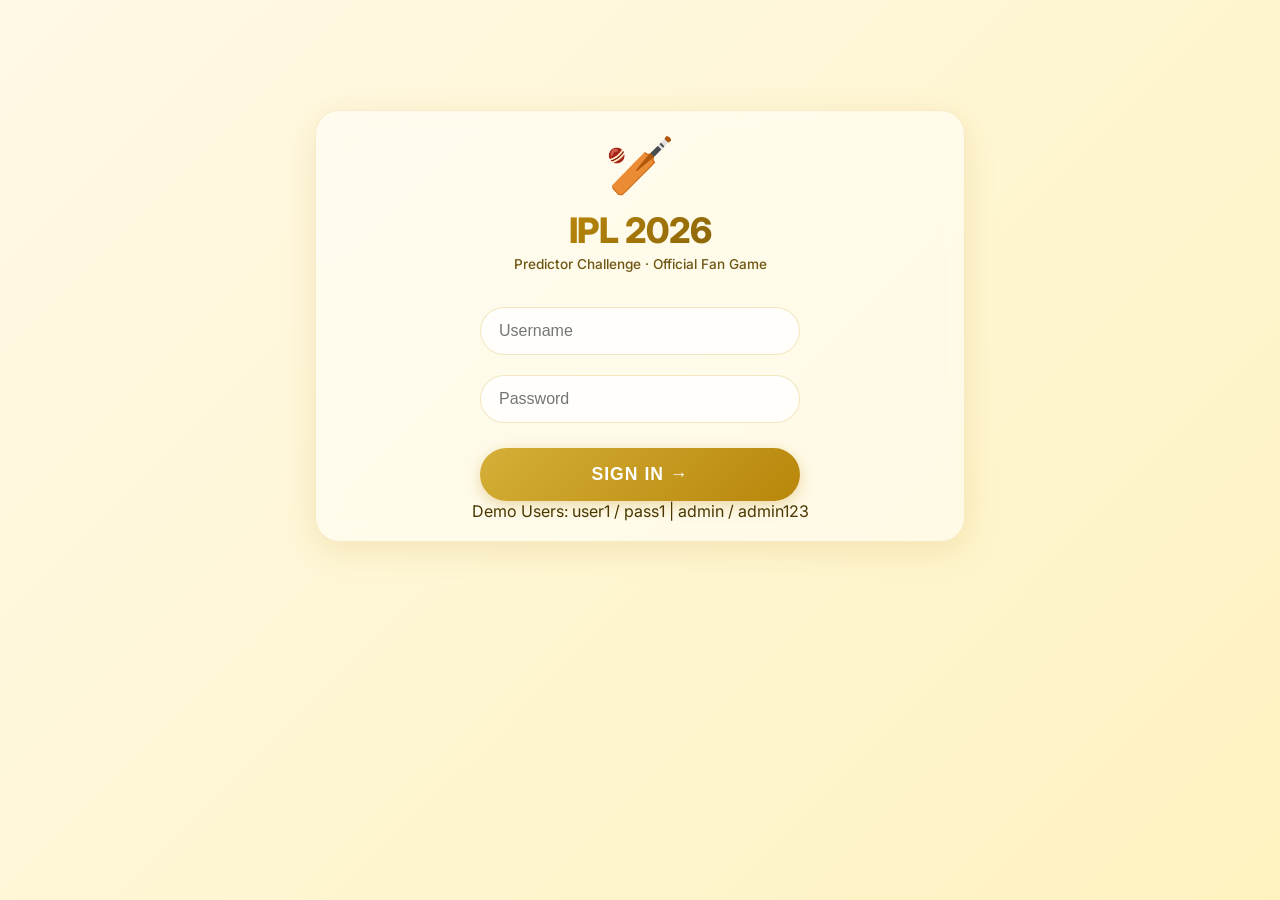
<file: index.html>
<!DOCTYPE html>
<html lang="en">
<head>
    <meta charset="UTF-8">
    <meta name="viewport" content="width=device-width, initial-scale=1.0, viewport-fit=cover">
    <title>IPL 2026 Predictor | Official Fan Challenge</title>
    <link rel="stylesheet" href="style.css">
    <link href="https://fonts.googleapis.com/css2?family=Inter:wght@400;500;600;700;800&display=swap" rel="stylesheet">
</head>
<body>
    <div class="background-slideshow">
        <div class="slide" style="background-image: url('https://media.crictracker.com/web/large/media/attachments/1744136145587_MS-Dhoni,-Rohit-Sharma-and-Virat-Kohli.webp')"></div>
        <div class="slide" style="background-image: url('https://x.com/InsideSportIND/status/1770766561009152163/photo/1')"></div>
        <div class="slide" style="background-image: url('https://images.catchnews.com/upload/2020/06/28/Virat-Dhoni-Rohit_194223_730x419-m.jpg')"></div>
    </div>

    <div class="overlay"></div>
    <div class="container">
        <div id="login-screen" class="card glass-card login-centered">
            <div class="ipl-logo">🏏</div>
            <h1>IPL 2026</h1>
            <p class="subtitle">Predictor Challenge · Official Fan Game</p>
            
            <div class="login-form">
                <input type="text" id="username" placeholder="Username" autocomplete="username">
                <input type="password" id="password" placeholder="Password" autocomplete="current-password">
                <div class="button-container">
                    <button onclick="handleLogin()" id="login-btn" class="btn-primary btn-full">
                        <span id="btn-text">SIGN IN →</span>
                    </button>
                </div>
            </div>
            <p class="demo-note">Demo Users: user1 / pass1 | admin / admin123</p>
        </div>

        <div id="main-app" class="hidden">
            <div class="user-header glass-card">
                <span class="welcome-text">👋 Welcome, <span id="display-name"></span></span>
                <button class="logout-btn" onclick="location.reload()">← Logout</button>
            </div>

            <h3 class="section-title">🎯 Matches Open for Voting</h3>
            <div id="matches-container">
                <div class="loader">✨ Loading matches...</div>
            </div>

            <div class="card glass-card">
                <h3>🏆 Elite Leaderboard</h3>
                <div class="leaderboard-container">
                    <table class="leaderboard-table" id="lb-table">
                        <thead>
                            <tr>
                                <th>Rank</th>
                                <th>Player</th>
                                <th style="text-align:right">🏅 Points</th>
                            </tr>
                        </thead>
                        <tbody></tbody>
                    </table>
                </div>
                <p class="points-info">✨ Correct: +10 | Not Voted: +5 | Wrong: 0</p>
            </div>

            <h3 class="section-title">🏆 Completed Matches</h3>
            <div id="completed-container">
                <div class="loader">✨ Loading...</div>
            </div>
        </div>
    </div>
    <script src="script.js"></script>
</body>
</html>
</file>
<file: style.css>
* {
    margin: 0;
    padding: 0;
    box-sizing: border-box;
    -webkit-tap-highlight-color: transparent;
}

body {
    font-family: 'Inter', 'Segoe UI', system-ui, sans-serif;
    min-height: 100vh;
    padding: 20px;
    position: relative;
    /* Main Light Yellow Gradient */
    background: linear-gradient(135deg, #fff9e6 0%, #fef2c0 100%);
    color: #4a3700;
}

/* Background Image with Overlay */
body::before {
    content: '';
    position: fixed;
    top: 0;
    left: 0;
    right: 0;
    bottom: 0;
    background-image: url('https://www.iplt20.com/assets/images/ipl-logo-new.svg');
    background-size: 40%;
    background-position: center;
    background-repeat: no-repeat;
    opacity: 0.05;
    z-index: 0;
    pointer-events: none;
}

/* Cricket Stadium Background - Lightened */
body::after {
    content: '';
    position: fixed;
    top: 0;
    left: 0;
    right: 0;
    bottom: 0;
    background-image: url('https://images.unsplash.com/photo-1540747913346-19e32dc3e97e?w=1600&h=900&fit=crop');
    background-size: cover;
    background-position: center;
    opacity: 0.1;
    z-index: 0;
    pointer-events: none;
    filter: sepia(100%) hue-rotate(10deg) brightness(1.2);
}

.container {
    max-width: 650px;
    margin: 0 auto;
    position: relative;
    z-index: 2;
}

/* Frosted Gold Glassmorphism */
.glass-card {
    background: rgba(255, 255, 255, 0.6);
    backdrop-filter: blur(15px) saturate(150%);
    -webkit-backdrop-filter: blur(15px) saturate(150%);
    border-radius: 28px;
    border: 1px solid rgba(212, 175, 55, 0.3);
    box-shadow: 0 8px 32px rgba(184, 134, 11, 0.15);
    padding: 25px;
}

.card {
    background: rgba(255, 255, 255, 0.5);
    backdrop-filter: blur(10px);
    border-radius: 24px;
    padding: 20px;
    margin-bottom: 20px;
    border: 1px solid rgba(212, 175, 55, 0.2);
    transition: transform 0.2s ease, box-shadow 0.2s ease;
}

.card:hover {
    transform: translateY(-2px);
    box-shadow: 0 12px 30px rgba(184, 134, 11, 0.2);
    border-color: #d4af37;
}

/* Typography */
h1 {
    font-size: 2.2rem;
    font-weight: 800;
    background: linear-gradient(135deg, #b8860b, #8b6508);
    background-clip: text;
    -webkit-background-clip: text;
    color: transparent;
    text-align: center;
    margin-bottom: 5px;
    letter-spacing: -0.5px;
}

h3 {
    font-size: 1.4rem;
    font-weight: 700;
    color: #8b6508;
    text-align: center;
    margin-bottom: 15px;
}

.subtitle {
    text-align: center;
    color: #6d5612;
    margin-bottom: 25px;
    font-size: 0.85rem;
    font-weight: 500;
}

.section-title {
    color: #8b6508;
    margin: 20px 5px 15px 5px;
    font-size: 1.2rem;
    font-weight: 700;
    border-left: 4px solid #d4af37;
    padding-left: 12px;
}

/* Form Elements */
input, select {
    width: 100%;
    padding: 14px 18px;
    margin: 10px 0;
    background: rgba(255, 255, 255, 0.8);
    border: 1px solid rgba(212, 175, 55, 0.3);
    border-radius: 40px;
    font-size: 1rem;
    color: #4a3700;
    outline: none;
}

input:focus, select:focus {
    border-color: #d4af37;
    background: #ffffff;
    box-shadow: 0 0 0 3px rgba(212, 175, 55, 0.2);
}

/* Buttons */
.btn-primary {
    background: linear-gradient(135deg, #d4af37, #b8860b);
    color: white;
    box-shadow: 0 4px 15px rgba(184, 134, 11, 0.3);
    border: none;
}

.btn-primary:hover {
    background: linear-gradient(135deg, #e5c158, #d4af37);
    transform: translateY(-2px);
}

.vote-btns {
    display: grid;
    grid-template-columns: 1fr 1fr;
    gap: 12px;
    margin-top: 15px;
}

.vote-btn {
    background: #ffffff;
    border: 2px solid #d4af37;
    padding: 12px;
    font-weight: 700;
    color: #8b6508;
    border-radius: 40px;
    cursor: pointer;
}

.vote-btn:hover {
    background: #d4af37;
    color: white;
}

/* Leaderboard */
.leaderboard-table th {
    text-align: left;
    padding: 12px 8px;
    color: #8b6508;
    border-bottom: 2px solid rgba(212, 175, 55, 0.2);
}

.leaderboard-table td {
    padding: 12px 8px;
    border-bottom: 1px solid rgba(212, 175, 55, 0.1);
    color: #4a3700;
}

.pts-number {
    font-weight: 800;
    color: #b8860b;
}

/* Badges */
.prediction-badge {
    background: #e8f5e9;
    border: 1px solid #4caf50;
    color: #2e7d32;
    border-radius: 20px;
    padding: 8px;
    text-align: center;
}

.winner-badge {
    background: #fff3e0;
    border: 1px solid #ff9800;
    color: #e65100;
    font-weight: 800;
    border-radius: 20px;
    padding: 8px;
    text-align: center;
}

/* User Header */
.user-header {
    background: rgba(212, 175, 55, 0.15);
    display: flex;
    justify-content: space-between;
    align-items: center;
    padding: 10px 20px;
    border-radius: 50px;
    margin-bottom: 20px;
    border: 1px solid rgba(212, 175, 55, 0.2);
}

.welcome-text {
    font-weight: 700;
    color: #8b6508;
}

.logout-btn {
    background: #ffffff;
    color: #8b6508;
    border: 1px solid #d4af37;
    padding: 6px 15px;
    border-radius: 30px;
    font-size: 0.8rem;
    width: auto;
    margin: 0;
}

/* Status */
.status-open {
    background: #4caf50;
    color: white;
    padding: 4px 12px;
    border-radius: 20px;
    font-size: 0.7rem;
}

/* Add this to your style.css if not already present */
.hidden {
    display: none !important;
}

/* Mobile Adjustments */
@media (max-width: 550px) {
    body { padding: 12px; }
    h1 { font-size: 1.7rem; }
    .glass-card { padding: 15px; }
}


/* Center the login screen */
.login-centered {
    display: flex;
    flex-direction: column;
    align-items: center;
    justify-content: center;
    text-align: center;
    margin-top: 10vh;
}

.login-form {
    width: 100%;
    max-width: 320px;
    margin: 0 auto;
}

/* Big Centered Button */
.btn-full {
    width: 100%;
    padding: 16px;
    font-size: 1.1rem;
    font-weight: 800;
    letter-spacing: 1px;
    border-radius: 50px;
    margin-top: 15px;
    cursor: pointer;
    display: flex;
    justify-content: center;
    align-items: center;
    transition: transform 0.2s ease;
}

.btn-full:active {
    transform: scale(0.95);
}

.button-container {
    width: 100%;
    display: flex;
    justify-content: center;
}

/* Visibility Control */
.hidden {
    display: none !important;
}

.ipl-logo {
    font-size: 3.5rem;
    margin-bottom: 10px;
}
</file>
